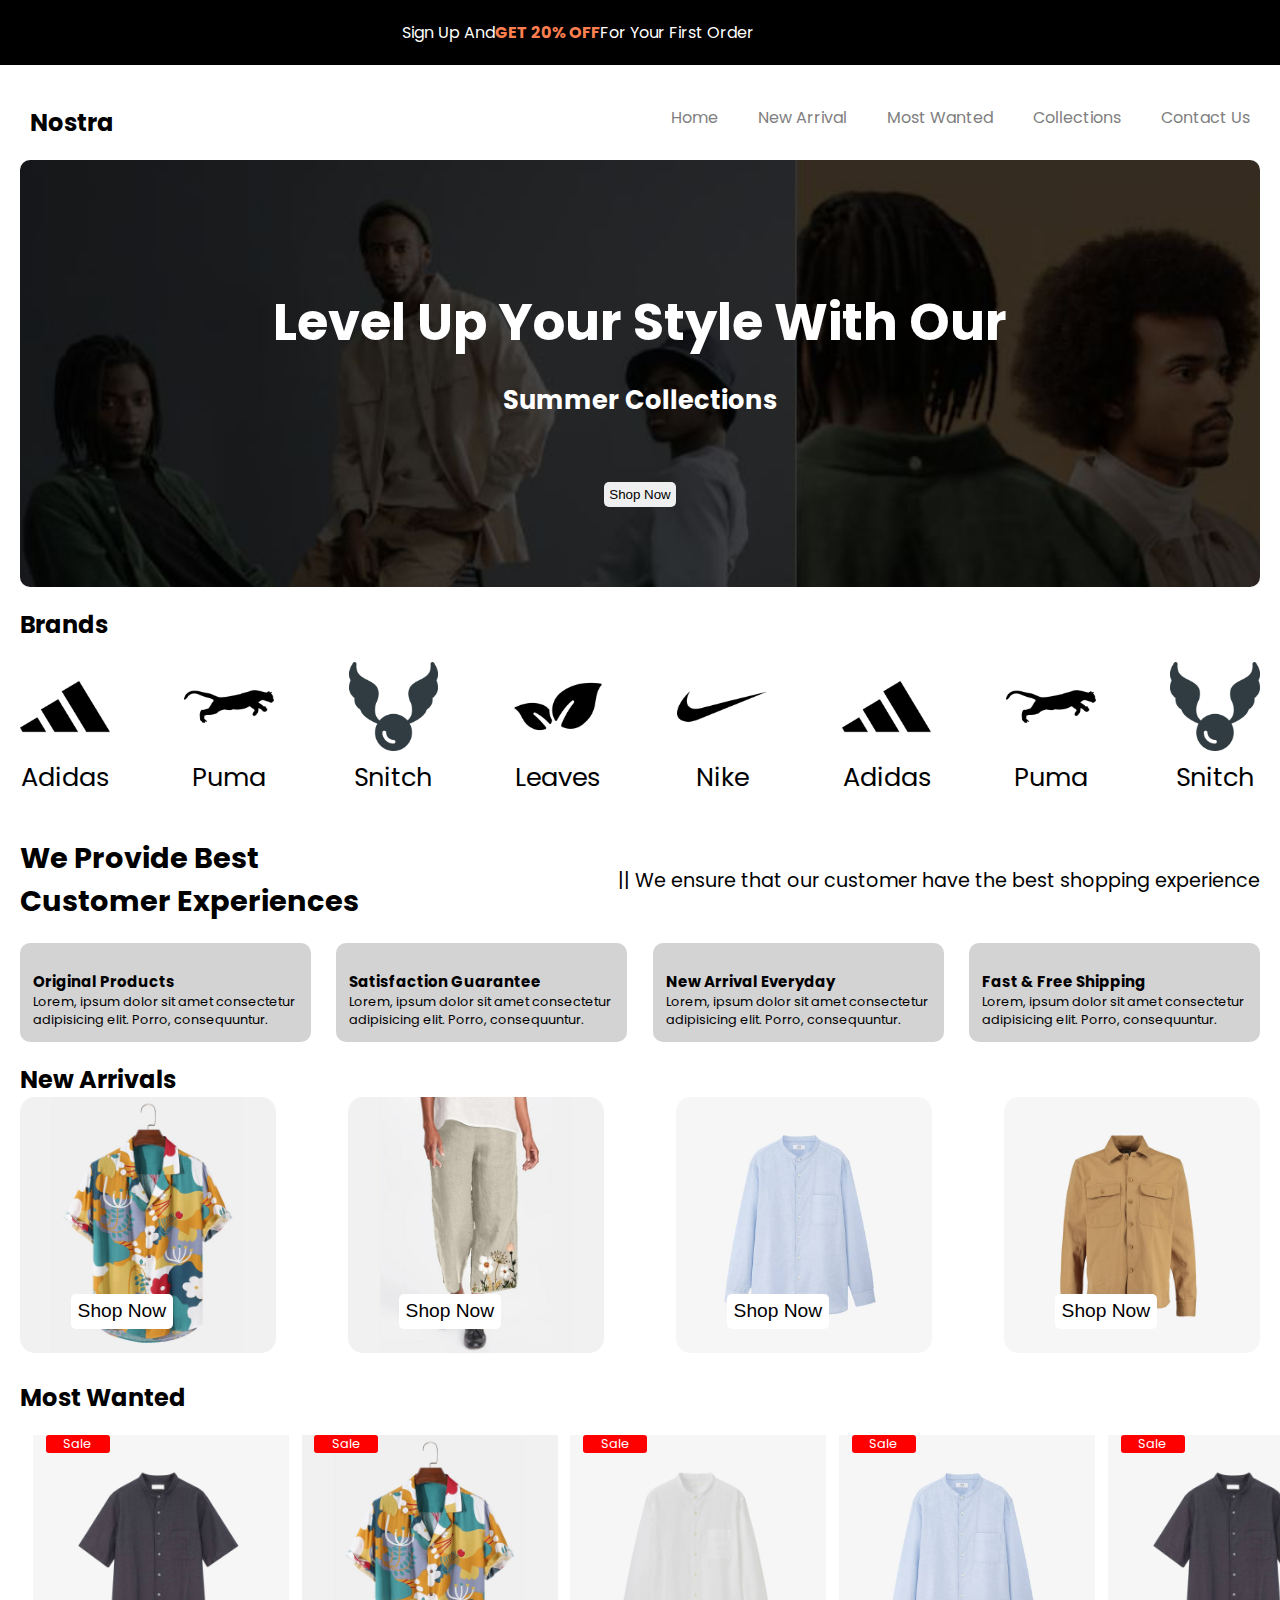
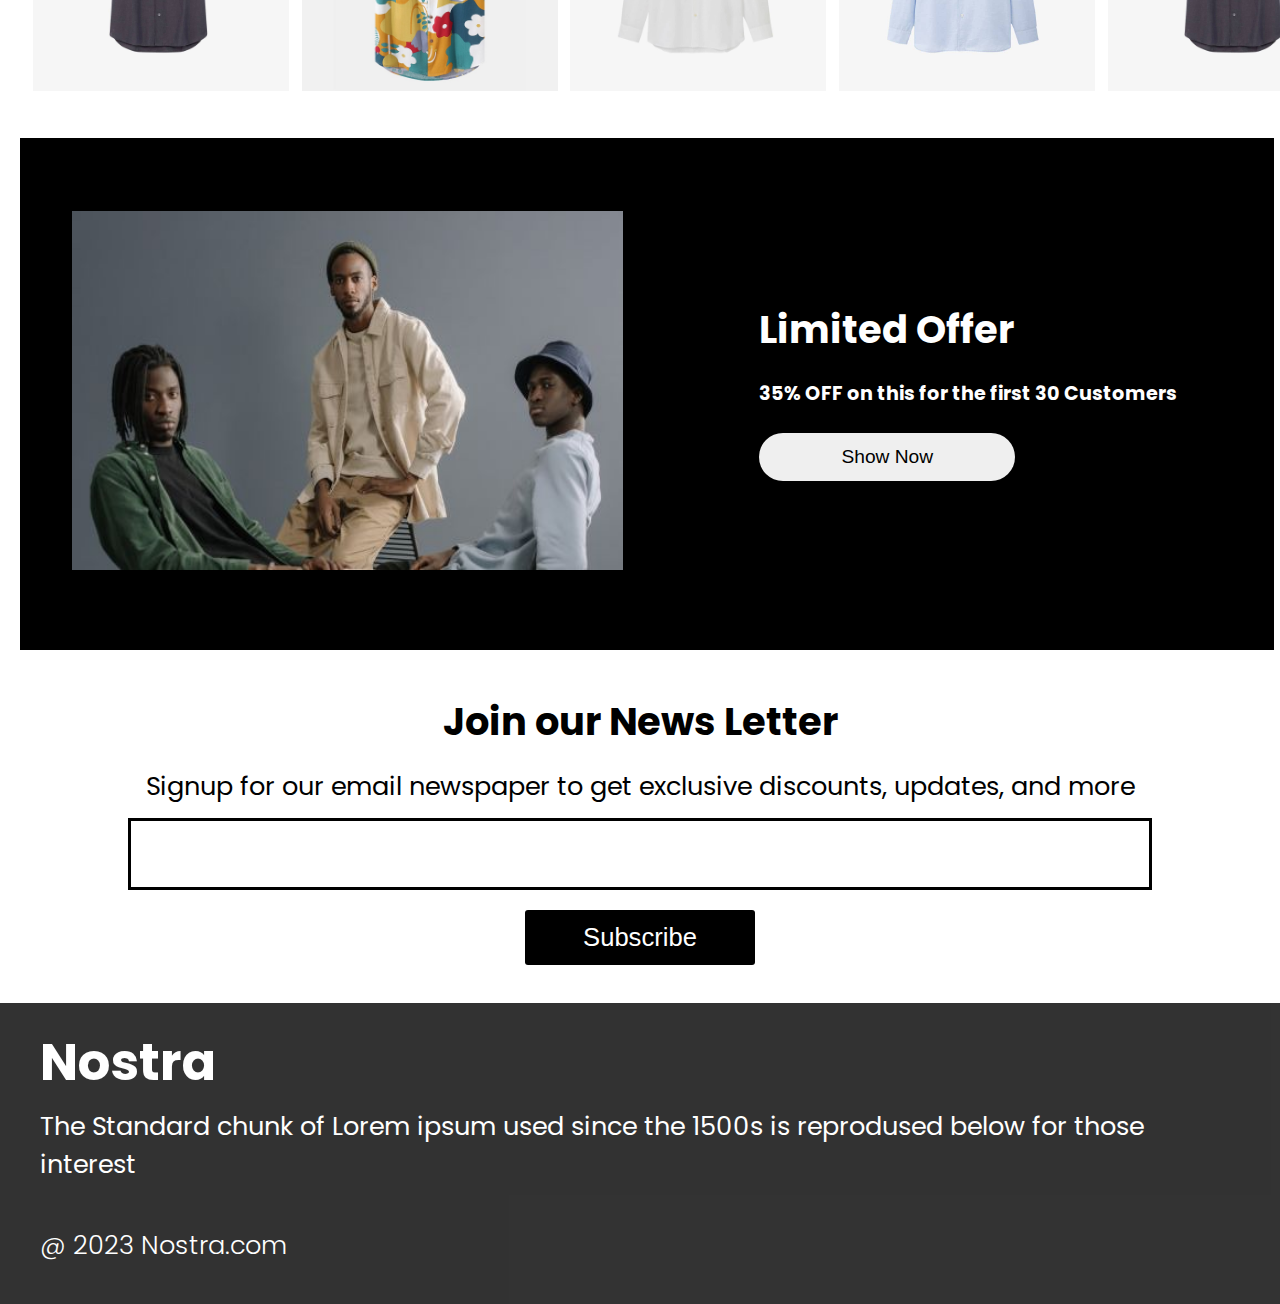
<file: index.html>
<!DOCTYPE html>
<html lang="en">

<head>
    <meta charset="UTF-8">
    <meta name="viewport" content="width=device-width, initial-scale=1.0">
    <title>Nostra</title>
    <link rel="stylesheet" href="style.css">

    <link rel="stylesheet" href="https://cdnjs.cloudflare.com/ajax/libs/font-awesome/6.6.0/css/all.min.css"
        integrity="sha512-Kc323vGBEqzTmouAECnVceyQqyqdsSiqLQISBL29aUW4U/M7pSPA/gEUZQqv1cwx4OnYxTxve5UMg5GT6L4JJg=="
        crossorigin="anonymous" referrerpolicy="no-referrer" />
    <link rel="preconnect" href="https://fonts.googleapis.com">

    <link rel="preconnect" href="https://fonts.googleapis.com">
    <link rel="preconnect" href="https://fonts.gstatic.com" crossorigin>
    <link
        href="https://fonts.googleapis.com/css2?family=Gabarito:wght@400..900&family=Open+Sans:ital,wght@0,300..800;1,300..800&family=Poppins:ital,wght@0,100;0,200;0,300;0,400;0,500;0,600;0,700;0,800;0,900;1,100;1,200;1,300;1,400;1,500;1,600;1,700;1,800;1,900&display=swap"
        rel="stylesheet">


</head>

<body>
    <div class="offerbar">
        <p>Sign Up And<b style="color: coral;">GET 20% OFF</b>For Your First Order<i style="margin-left: 10%; color: red;" class="fa-solid fa-xmark"
                id="close"></i></p>
    </div>

    <div class="navbar">

        <h2>Nostra</h2>
        <i class="fa-solid fa-bars" id="menu" style="font-size: 30px; "></i>

        <ul style="list-style: none;">
            <li>
                <a href="#">Home</a>
            </li>
            <li>
                <a href="#New arrivals">New Arrival</a>
            </li>
            <li>
                <a href="#Most wanted">Most Wanted</a>
            </li>
            <li>
                <a href="collection.html">Collections</a>
            </li>
            <li>
                <a href="contact.html">Contact Us</a>
            </li>
        </ul>
    </div>
    <section id="menubar">
        <p id="closebar">X</p>
        <ul style="list-style: none;">
            <li>
                <a href="#">Home</a>
            </li>
            <li>
                <a href="#New arrivals">New Arrival</a>
            </li>
            <li>
                <a href="#Most wanted">Most Wanted</a>
            </li>
            <li>
                <a href="collection.html">Collections</a>
            </li>
            <li>
                <a href="contact.html">Contact Us</a>
            </li>
        </ul>
    </section>

    <div class="big">
        <div id="left"><i class="fa-solid fa-less-than"></i></div>
       <div class="big_content">
            <h1>Level Up Your Style With Our</h1>
            <h3>Summer Collections</h3>
            <button>Shop Now<i class="fa-solid fa-cart-plus"></i></button>
           
        </div>
        <div class="img_container" id="img24"  style="margin-left: -200vw;">
            <img   class="same" src="big.jpg" width="100%">
            <img   class="same"src="big.jpg">
            <img  class="same" src="big.jpg">
        </div>
        <div id="right"><i class="fa-solid fa-greater-than"></i></div>
    </div>
    <h2 class="brands"> Brands</h2>
    <div class="all_brands">
        <div class="brands_content">
            <img src="adidas.png">
            <p>Adidas</p>
        </div>
        <div class="brands_content">
            <img src="puma.png">
            <p>Puma</p>
        </div>
        <div class="brands_content">
            <img src="movie.png">
            <p>Snitch</p>
        </div>
        <div class="brands_content">
            <img src="leaves.png">
            <p>Leaves</p>
        </div>
        <div class="brands_content">
            <img src="nike.png">
            <p>Nike</p>
        </div>
        <div class="brands_content">
            <img src="adidas.png">
            <p>Adidas</p>
        </div>
        <div class="brands_content">
            <img src="puma.png">
            <p>Puma</p>
        </div>
        <div class="brands_content">
            <img src="movie.png">
            <p>Snitch</p>
        </div>
    </div>
    <div class="service">
        <div class="service_left">
            <h2>We Provide Best</h2>
            <h2>Customer Experiences</h2>
        </div>
        <div class="service_right">
            <p>|| We ensure that our customer have the best shopping experience</p>
        </div>
    </div>
    <div class="four_section">
        <div class="first">
            <i class="fa-regular fa-circle-check"></i>
            <h3>Original Products</h3>
            <p>Lorem, ipsum dolor sit amet consectetur adipisicing elit. Porro, consequuntur.</p>
        </div>
        <div class="first">
            <i class="fa-regular fa-face-smile"></i>
            <h3>Satisfaction Guarantee</h3>
            <p>Lorem, ipsum dolor sit amet consectetur adipisicing elit. Porro, consequuntur.</p>
        </div>
        <div class="first">
            <i class="fa-solid fa-broom-ball"></i>
            <h3>New Arrival Everyday</h3>
            <p>Lorem, ipsum dolor sit amet consectetur adipisicing elit. Porro, consequuntur.</p>
        </div>
        <div class="first">
            <i class="fa-solid fa-truck-fast"></i>
            <h3>Fast & Free Shipping</h3>
            <p>Lorem, ipsum dolor sit amet consectetur adipisicing elit. Porro, consequuntur.</p>
        </div>
    </div>
    <h2 class="arrivals" id="New arrivals">New Arrivals</h2>
    <div class="shirts">
        <div class="shirts_content">
            <img src="s1.jpg">
            <h5></h5>
            <button>Shop Now <i class="fa-solid fa-dolly"></i></button>
        </div>
        <div class="shirts_content">
            <img src="s2.jpg">
            <h5></h5>
            <button>Shop Now <i class="fa-solid fa-dolly"></i></button>
        </div>
        <div class="shirts_content">
            <img src="s3.jpg">
            <h5></h5>
            <button>Shop Now <i class="fa-solid fa-dolly"></i></button>
        </div>
        <div class="shirts_content">
            <img src="s4.jpg">
            <h5></h5>
            <button>Shop Now <i class="fa-solid fa-dolly"></i></button>
        </div>
    </div>
    <h2 class="wanted" id="Most wanted">Most Wanted</h2>
    <div class="shirt_collection">
        <div class="sale">
            <img src="s5.jpg">
            <p>Sale</p>
            <i id="like"   class="fa-regular fa-heart"></i>
        </div>
        <div class="sale">
            <img src="s6.jpg">
            <p>Sale</p>
            <i  id="like"class="fa-regular fa-heart"></i>
        </div>
        <div class="sale">
            <img src="s7.jpg">
            <p>Sale</p>
            <i id="like" class="fa-regular fa-heart"></i>
        </div>
        <div class="sale">
            <img src="s3.jpg">
            <p>Sale</p>
            <i id="like" class="fa-regular fa-heart"></i>
        </div>
        <div class="sale">
            <img src="s5.jpg">
            <p>Sale</p>
            <i  id="like"class="fa-regular fa-heart"></i>
        </div>
        <div class="sale">
            <img src="s5.jpg">
            <p>Sale</p>
            <i  id="like"class="fa-regular fa-heart"></i>
        </div>
        <div class="sale">
            <img src="s6.jpg">
            <p>Sale</p>
            <i  id="like"class="fa-regular fa-heart"></i>
        </div>
        <div class="sale">
            <img src="s7.jpg">
            <p>Sale</p>
            <i  id="like"class="fa-regular fa-heart"></i>
        </div>
        <div class="sale">
            <img src="s3.jpg">
            <p>Sale</p>
            <i id="like" class="fa-regular fa-heart"></i>
        </div>
        <div class="sale">
            <img src="s5.jpg">
            <p>Sale</p>
            <i  id="like"class="fa-regular fa-heart"></i>
        </div>
    </div>
    <div class="container">
        <div class="image">
            <img src="short.jpg">
        </div>
        <div class="image_text">
            <h2>Limited Offer</h2>
            <h4>35% OFF on this for the first 30 Customers</h4>
            <button>Show Now<i class="fa-solid fa-cart-plus"></i></button>
        </div>
    </div>
    <div class="newsletter">
        <h2>Join our News Letter</h2>
        <p>Signup for our email newspaper to get exclusive discounts, updates, and more</p>
        <div>
            <input type="text">
        </div>
        <button>Subscribe <i class="fa-solid fa-arrow-right"></i></button>
    </div>
    <div class="footer">
        <h1>Nostra</h1>
        <p>The Standard chunk of Lorem ipsum used since the 1500s is reprodused below for those interest</p>
        <i class="fa-brands fa-instagram" id="one"></i>
        <i class="fa-brands fa-x-twitter" id="two"></i>
        <i class="fa-brands fa-facebook"id=three></i>
        <h3>@ 2023 Nostra.com</h3>
    </div>




</body>
<script src="index.js"></script>

</html>
</file>
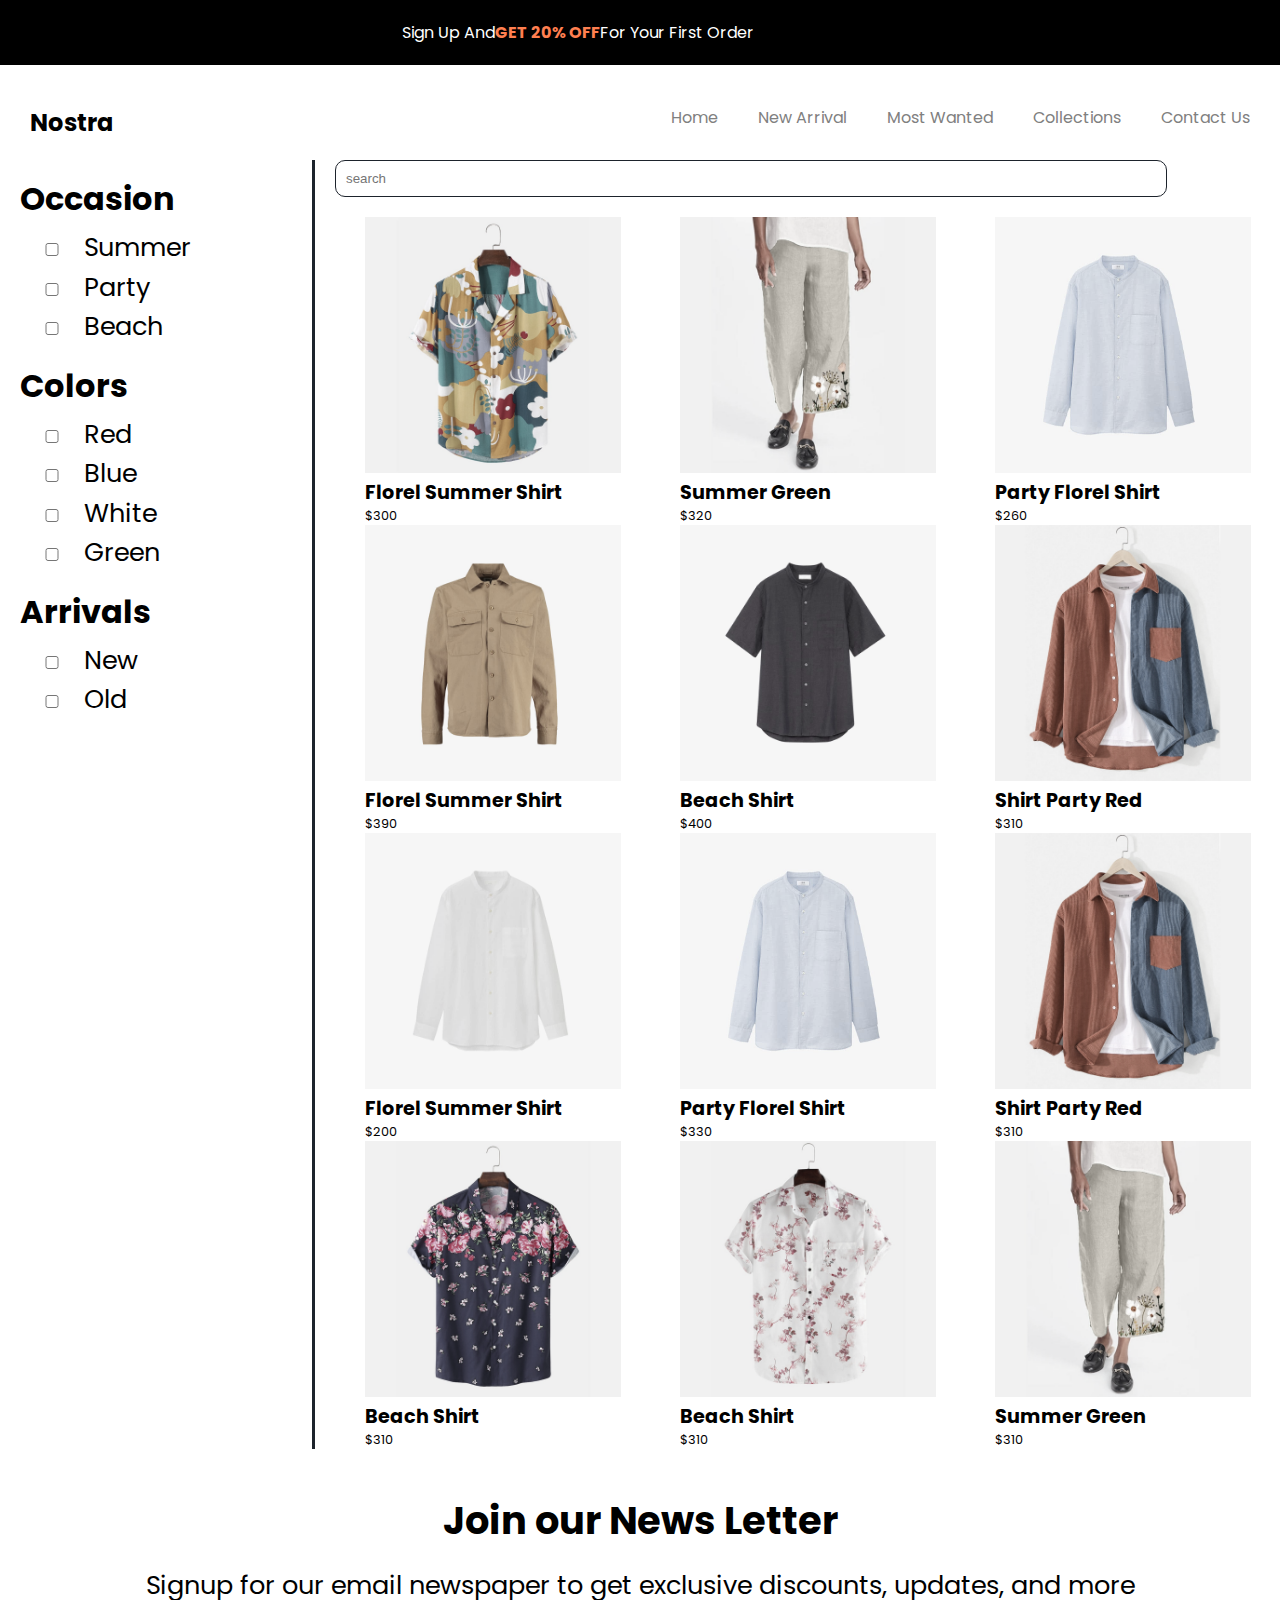
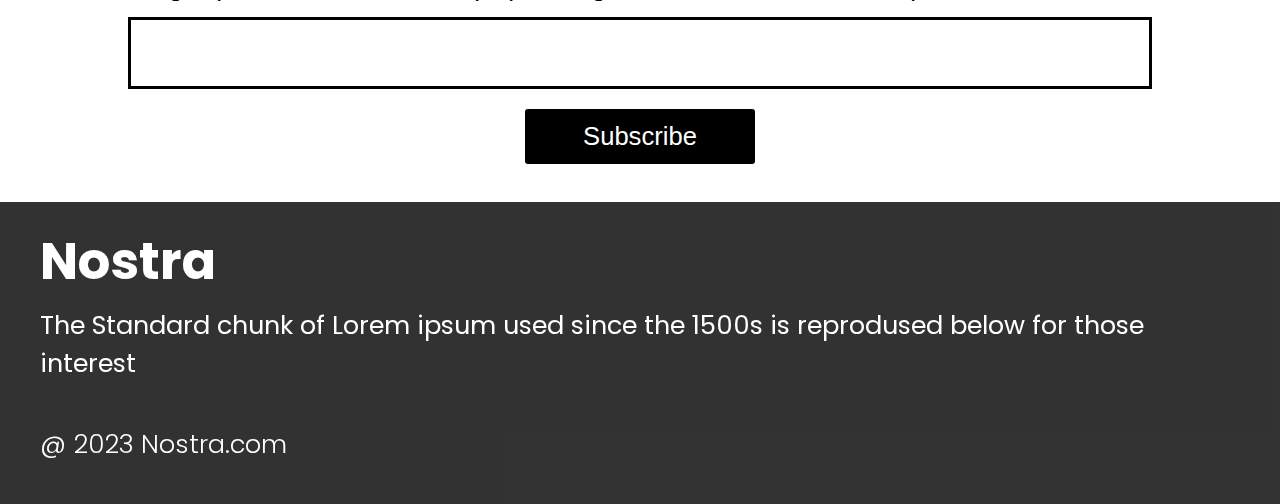
<file: collection.html>
<!DOCTYPE html>
<html lang="en">
<head>
    <meta charset="UTF-8">
    <meta name="viewport" content="width=device-width, initial-scale=1.0">
    <title>Collection</title>
    <link rel="stylesheet" href="style.css">
    
    <link rel="stylesheet" href="https://cdnjs.cloudflare.com/ajax/libs/font-awesome/6.6.0/css/all.min.css" integrity="sha512-Kc323vGBEqzTmouAECnVceyQqyqdsSiqLQISBL29aUW4U/M7pSPA/gEUZQqv1cwx4OnYxTxve5UMg5GT6L4JJg==" crossorigin="anonymous" referrerpolicy="no-referrer" />
    <link rel="preconnect" href="https://fonts.googleapis.com">

    <link rel="preconnect" href="https://fonts.googleapis.com">
<link rel="preconnect" href="https://fonts.gstatic.com" crossorigin>
<link href="https://fonts.googleapis.com/css2?family=Gabarito:wght@400..900&family=Open+Sans:ital,wght@0,300..800;1,300..800&family=Poppins:ital,wght@0,100;0,200;0,300;0,400;0,500;0,600;0,700;0,800;0,900;1,100;1,200;1,300;1,400;1,500;1,600;1,700;1,800;1,900&display=swap" rel="stylesheet">
 
</head>
<body>
    <div class="offerbar">
        <p>Sign Up And<b style="color: coral;">GET 20% OFF</b>For Your First Order<i style="margin-left: 10%; color: red;" class="fa-solid fa-xmark"
                id="close"></i></p>
    </div>
    <div class="navbar">
        <h2>Nostra</h2>
        <i class="fa-solid fa-bars" id="menu" style="font-size: 30px; "></i>
        <ul style="list-style: none;">
            <li>
                <a href="index.html">Home</a>
            </li>
            <li>
                <a href="">New Arrival</a>
            </li>
            <li>
                <a href="#">Most Wanted</a>
            </li>
            <li>
                <a href="#">Collections</a>
            </li>
            <li>
                <a href="contact.html">Contact Us</a>
            </li>
        </ul>
    </div>
       <section id="menubar">
        <p id="closebar">X</p>
       <ul style="list-style: none;">
        <li>
            <a href="index.html">Home</a>
        </li>
        <li>
            <a href="#New arrivals">New Arrival</a>
        </li>
        <li>
            <a href="#Most wanted">Most Wanted</a>
        </li>
        <li>
            <a href="collection.html">Collections</a>
        </li>
        <li>
            <a href="contact.html">Contact Us</a>
        </li>
       </ul>
    </section>
<div class="contain">
   <div class="divide">
    <div class="filter">
        <h3 class="occasion">Occasion</h3>
        <div>
            <input type="checkbox" name="tags" value="Summer"><span>Summer</span><br>
            <input type="checkbox" name="tags" value="Party"><span>Party</span><br>
            <input type="checkbox" name="tags" value="Beach"><span>Beach</span>

        </div>
        <h3 class="colors">Colors</h3>
        <div>
            <input type="checkbox" name="tags" value="Red"><span>Red</span><br>
            <input type="checkbox" name="tags" value="Blue"><span>Blue</span><br>
            <input type="checkbox" name="tags" value="White"><span>White</span><br>
            <input type="checkbox" name="tags" value="Green"><span>Green</span>
        </div>
        <h3 class="Arrivals">Arrivals</h3>
        <div>
            <input type="checkbox" name="tags" value="New"><span>New</span><br>
            <input type="checkbox" name="tags" value="Old"><span>Old</span>
           
        </div>
    <hr class="vertical-line">
    </div>
    <div class="product_section">
        <div class="search">
            <input type="text" placeholder="search">
            <i class="fa-solid fa-magnifying-glass"></i>
        </div>
        <div class="wrabing">
            <div class="wrab_content">
                <img src="s1.jpg">
                <h2>Florel Summer Shirt</h2>
                <p>$300</p>
            </div>
            <div class="wrab_content">
                <img src="s2.jpg">
                <h2>Summer Green</h2>
                <p>$320</p>
            </div>
            <div class="wrab_content">
                <img src="s3.jpg">
                <h2> Party Florel Shirt</h2>
                <p>$260</p>
            </div>
            <div class="wrab_content">
                <img src="s4.jpg">
                <h2>Florel Summer Shirt</h2>
                <p>$390</p>
            </div>
            <div class="wrab_content">
                <img src="s5.jpg">
                <h2>Beach Shirt</h2>
                <p>$400</p>
            </div>
            <div class="wrab_content">
                <img src="f8.jpg">
                <h2>Shirt Party Red</h2>
                <p>$310</p>
            </div>
            <div class="wrab_content">
                <img src="s7.jpg">
                <h2>Florel Summer Shirt</h2>
                <p>$200</p>
            </div>
            <div class="wrab_content">
                <img src="s3.jpg">
                <h2> Party Florel Shirt</h2>
                <p>$330</p>
            </div>
            <div class="wrab_content">
                <img src="f8.jpg">
                <h2>Shirt Party Red</h2>
                <p>$310</p>
            </div>
            <div class="wrab_content">
                <img src="s8.jpg">
                <h2>Beach Shirt</h2>
                <p>$310</p>
            </div>
            <div class="wrab_content">
                <img src="s9.jpg">
                <h2>Beach Shirt</h2>
                <p>$310</p>
            </div>
            <div class="wrab_content">
                <img src="s2.jpg">
                <h2>Summer Green</h2>
                <p>$310</p>
            </div>
           </div>
       </div>
       
   
   </div>
  
</div>
<div class="newsletter">
    <h2>Join our News Letter</h2>
    <p>Signup for our email newspaper to get exclusive discounts, updates, and more</p>
    <div>
        <input type="text">
    </div>
    <button>Subscribe <i class="fa-solid fa-arrow-right"></i></button>
</div>
<div class="footer">
    <h1>Nostra</h1>
    <p>The Standard chunk of Lorem ipsum used since the 1500s is reprodused below for those interest</p>
    <i class="fa-brands fa-instagram"></i>
    <i class="fa-brands fa-x-twitter"></i>
    <i class="fa-brands fa-facebook"></i>
    <h3>@ 2023 Nostra.com</h3>
</div>
    
</body>
<script src="collection.js"></script>
</html>
</file>
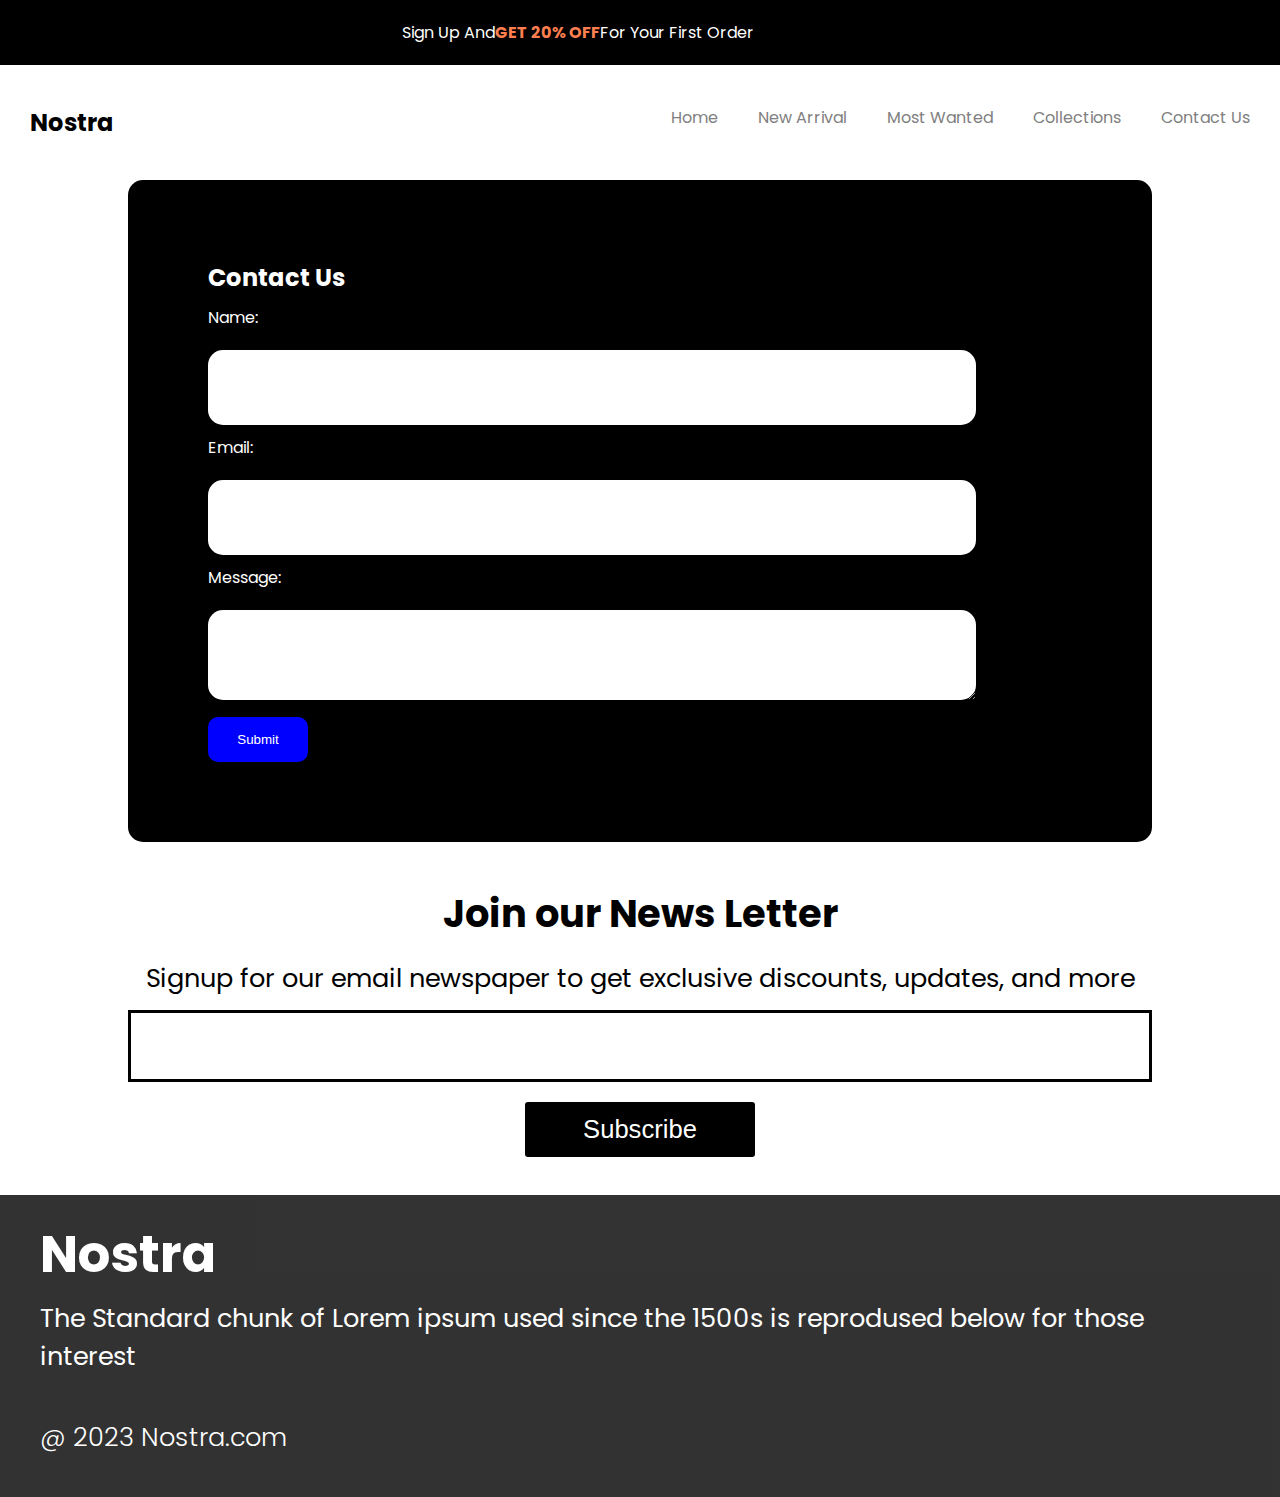
<file: contact.html>
<!DOCTYPE html>
<html lang="en">
<head>
    <meta charset="UTF-8">
    <meta name="viewport" content="width=device-width, initial-scale=1.0">
    <title>Contact</title>
    <link rel="stylesheet" href="style.css">
    
    <link rel="stylesheet" href="https://cdnjs.cloudflare.com/ajax/libs/font-awesome/6.6.0/css/all.min.css" integrity="sha512-Kc323vGBEqzTmouAECnVceyQqyqdsSiqLQISBL29aUW4U/M7pSPA/gEUZQqv1cwx4OnYxTxve5UMg5GT6L4JJg==" crossorigin="anonymous" referrerpolicy="no-referrer" />
    <link rel="preconnect" href="https://fonts.googleapis.com">

    <link rel="preconnect" href="https://fonts.googleapis.com">
<link rel="preconnect" href="https://fonts.gstatic.com" crossorigin>
<link href="https://fonts.googleapis.com/css2?family=Gabarito:wght@400..900&family=Open+Sans:ital,wght@0,300..800;1,300..800&family=Poppins:ital,wght@0,100;0,200;0,300;0,400;0,500;0,600;0,700;0,800;0,900;1,100;1,200;1,300;1,400;1,500;1,600;1,700;1,800;1,900&display=swap" rel="stylesheet">
 
</head>
<body>
    <div class="offerbar">
        <p>Sign Up And<b style="color: coral;">GET 20% OFF</b>For Your First Order<i style="margin-left: 10%; color: red;" class="fa-solid fa-xmark"
                id="close"></i></p>
    </div>
    <div class="navbar">
        <h2>Nostra</h2>
        <i class="fa-solid fa-bars" id="menu" style="font-size: 30px;"></i>
        <ul style="list-style: none;">
            <li>
                <a href="index.html">Home</a>
            </li>
            <li>
                <a href="#">New Arrival</a>
            </li>
            <li>
                <a href="#">Most Wanted</a>
            </li>
            <li>
                <a href="collection.html">Collections</a>
            </li>
            <li>
                <a href="#">Contact Us</a>
            </li>
        </ul>
    </div>
       <section id="menubar">
        <p id="closebar">X</p>
       <ul style="list-style: none;">
        <li>
            <a href="index.html">Home</a>
        </li>
        <li>
            <a href="#New arrivals">New Arrival</a>
        </li>
        <li>
            <a href="#Most wanted">Most Wanted</a>
        </li>
        <li>
            <a href="collection.html">Collections</a>
        </li>
        <li>
            <a href="contact.html">Contact Us</a>
        </li>
       </ul>
    </section>
       <div class="black">
        <div class="contents">
            <h2>Contact Us</h2>
            <p>Name:<p>
            <input type="text">
            <p>Email:<p>
            <input type="email">
            <p>Message:<p>
            <textarea></textarea><br>
            <button>Submit</button>
        </div>
       </div>
       <div class="newsletter">
        <h2>Join our News Letter</h2>
        <p>Signup for our email newspaper to get exclusive discounts, updates, and more</p>
        <div>
            <input type="text">
        </div>
        <button>Subscribe <i class="fa-solid fa-arrow-right"></i></button>
    </div>
    <div class="footer">
        <h1>Nostra</h1>
        <p>The Standard chunk of Lorem ipsum used since the 1500s is reprodused below for those interest</p>
        <i class="fa-brands fa-instagram"></i>
        <i class="fa-brands fa-x-twitter"></i>
        <i class="fa-brands fa-facebook"></i>
        <h3>@ 2023 Nostra.com</h3>
    </div>
          
    
</body>
<script src="contact.js"></script>
</html>
</file>
<file: style.css>
*{
    margin: 0;
    padding: 0;
    box-sizing: border-box;
}
body{
    font-family:"Poppins", sans-serif;
    overflow-x: hidden;
}
.offerbar{
    background-color: black;
    color: white;
    text-align: center;
    width: 100%;
    padding: 20px;
}

.navbar{
    display: flex; 
    justify-content: space-between; 
    margin: 20px;
    position: sticky;
    padding-top: 20px;
    top: 0;
    left: 0;
width: 100%;

   
    z-index:100;
    background-color: white;   
}
.navbar h2{
    margin-left: 10px;
}
.navbar ul{
    display: flex;
    gap: 40px;
    margin-right: 50px;
}
.navbar ul a{
    text-decoration: none;
    color:grey;
    
}
.navbar ul a:hover{
    border-bottom: 2px solid black;
    color:black;
}
#menubar ul a{
    text-decoration: none;
    color:grey;
}
#menu{
    display: none;
}
#menubar p{
    color:red;
   margin-left:70% ;
   cursor: pointer;
}
#menubar{
    width: 40%;
    height: 100vh;
    background-color: black;
    text-align: center;
    line-height: 50px;
    position: absolute;
    top: 0;
    right: -40%;
    position: fixed;
    z-index: 120;
    
   transition: 1s;
}
#menubar ul a:hover{
    color:white;
    border-bottom: 2px solid white;
}

.big{
    position: relative;
    overflow: hidden;
    display: flex;
    
    border-radius: 10px;
    margin-left: 20px;
    margin-right: 20px;
}


.big_content{
    position: absolute;
    width: 100%;
    text-align: center;
    top: 20%;
    color:white;

    margin-top: 3vw;

    
}
.big_content h1{
    font-size: 4vw;
}
.big_content h3{
    font-size: 2vw;
    padding-top: 20px;
}
.big_content button{
    margin-top: 5%;
    padding: 5px;
    cursor: pointer;
    border: none;
    border-radius: 5px;
    
    color:black; 
 
}
.big_content button:hover{
   background-color: crimson;
}
.img_container{
    display: flex;
    transition: 2s;
    
}
.same{
    width: 100vw;
}
#left{
    top: 50%;
    left: 10%;
    z-index: 1;
    position: absolute;
}
#left i{
    font-size: 7vw;
    color: white;
}
#right{
    top: 50%;
    right: 10%;
    position: absolute;
}
#right i{
    font-size: 7vw;
    color: white;
}
.brands{
    margin-left: 20px;
    margin-top: 20px;
}
.brands_content img{
width:7vw;
}
.brands_content p{
    font-size: 2vw;
    
}
.all_brands{
    display: flex;
    justify-content: space-between;
    margin-top: 20px;
    margin-left: 20px;
    margin-right: 20px;
    text-align: center;
    align-items: center;
}
.service{
    margin-top: 40px;
    display: flex;
    justify-content: space-between;
    align-items: center;
    margin-left: 20px;
    margin-right: 20px;
    font-size:1.5vw;
}
.first{
    width: 300px;
    background-color: lightgray;
    padding: 1vw;
    font-size:1vw;
    border-radius: 10px;
    
}
.first i{
font-size: 3vw;
}
.first h3{
    margin-top: 15px;
}
.four_section{
    display: flex;
    justify-content: space-between;
    margin-left: 20px;
    margin-right: 20px;
gap: 2vw;
margin-top: 20px;

}
.arrivals{
    margin-top: 20px;
    margin-left: 20px;
    transition-delay: 2s;
}
.shirts_content img{
    width:20vw;

border-radius: 15px;
}
.shirts_content{
    position: relative;
}
.shirts_content h5{
    position: absolute;
    background-color: black;
    opacity: 0.6;
    border-bottom: 3px;
    top: 0;
    width:20vw;

    border-radius: 15px;

}
.shirts_content button{
    position: absolute;
    padding: 0.5vw;
    top: 75%;
    left: 4vw;
    z-index: 2;
    border-radius: 5px;
    border: none;
    font-size: 1.5vw;
    background-color: white;
    
}
.shirts{
display: flex;
justify-content: space-between;
align-items: center;
margin-left: 20px;
margin-right: 20px;

}
.wanted{
    margin-top: 20px;
    margin-left: 20px;
    overflow-x: scroll;
}
.wanted::-webkit-scrollbar{
    appearance: none;
}
.sale img{
   width: 20vw;

}
.sale{
    position: relative;
    padding-left: 1vw;
}
.sale p{
    position: absolute;
    
    color:white;
    background-color: red;
    width: 5vw;
    text-align:center ;
    border-radius: 3px;
    top: 0;
    left:2vw;
    font-size:1vw;
}
.sale i{
    position:absolute;
    font-size: 2vw;
    margin-top: 80%;
    margin-left: -40px;
    gap: 5px;
}
.shirt_collection{
    display: flex;
    justify-content: space-between;
    margin-left: 20px;
    margin-right: 20px;
    margin-top: 20px;
}
.container{
    display: flex;
    justify-content: space-around;
    margin-top: 40px;
    align-items: center;
    background-color:black;
    color: white;
    margin-left: 20px;
    margin-right: 20px;
    width: 98vw;
    height: 40vw;

}
.image img{
    padding: 1vw;
    margin-left: -10%;
    width: 45vw;
    height: 30vw;
}
.image_text{
    margin-left: -10vw;
    line-height: 5vw;

}
.image_text h2{
    font-size: 3vw;
}
.image_text h4{
    font-size: 1.5vw;
}
.image_text button{
    padding: 1vw;
    border: none;
    width:20vw;
    border-radius: 25px;
    font-size: 1.5vw;
}
.image_text button:hover{
    background-color: crimson;
    color: white;
}
.newsletter{
    margin-top: 40px;
    text-align: center;
    line-height: 5vw;
}
.newsletter h2{
    font-size: 3vw;
}
.newsletter p{
    font-size: 2vw;
}
.newsletter div input{
    border: 3px solid black;
    width: 80vw;
    padding: 2vw;   
}
.newsletter button{
    padding: 1vw;
    width:18vw;
    font-size: 2vw;
    margin-top: 20px;
    background-color: black;
    color: white;
    border-radius: 3px;
    border: none;
}
.footer{
   line-height: 3vw;
   margin-top: 30px;
   background-color: black;
   color: white;
   padding: 40px;
   opacity: 0.8;
}
.footer h1{
    font-size: 4vw;
margin-bottom: 2vw;
}
.footer p{
    font-size: 2vw;
}
.footer i{
    padding: 30px;
    font-size: 2vw;
}
#one:hover{
color: crimson;
transform:translateY(-10px)
scale(2)
}
#two:hover{
transform:translateY(-10px)
scale(2)
}
#three:hover{

color:blue;
transform:translateY(-10px)
scale(2)
}
.footer h3{
    font-size: 2vw;
    font-weight: 300;
}
.black{
    background-color: black;
    color: white;
    width: 80vw;
    height: 100%;
    margin-left: 10%;
    margin-top: 40px;
    border-radius: 15px;
}
.contents {
    padding: 80px;
}
.contents p{
    margin-top: 10px;
}
.contents input{
    width: 60vw;
    padding: 30px;
    margin-top: 10px;
    border-radius: 15px;
    border: none;
    outline: none;
}
.contents textarea{
    width:60vw ;
    padding: 30PX;
    margin-top: 10px;
    border-radius: 15px;
    border: none;
    resize: vertical;
}
.contents button{
padding: 15px;
width: 100px;
margin-top: 10px;
border-radius: 10px;
border: none;
background-color: blue;
color: white;
}
.occasion{
    margin-top: 20px;
    margin-bottom: 10px;
    font-size: 2.5vw;
}
.contain{
    margin-left: 20px;
}
.filter {
    flex-basis: 25%;
position: relative;
    font-size: 25px;
    line-height:3vw;
    
}
.filter input{
    width: 5vw; 
     
}
.filter span{
    font-size: 2vw;
    margin-top: -5px;
}
.colors{
    margin-top: 20px;
    margin-bottom: 10px;
    font-size: 2.5vw;
}
.Arrivals{
    margin-top: 20px;
    margin-bottom: 10px;
    font-size: 2.5vw;
}

.divide{
    display: flex;
}
.vertical-line {
    border: none;
    border-left: 3px solid #1D232C;
    height: 100%;
    margin: 0 20px;
    position: absolute;
    top: 0;
    right: 0;
}
.product_section{
    flex-basis: 75%;   
}
.search input{
    border:none;
    outline: none;
    width: 100%;
    background-color: transparent;
}
.search{
    border: solid #1D232C 1px;
    border-radius: 10px;
    padding: 10px;
    display: flex;
    align-items: center;
    width: 65vw;
    
    
}
.wrab_content img{
width: 20vw;
filter: grayscale(50%);
}
.wrabing{
    display: flex;
    margin-top: 20px;
    flex-wrap: wrap;
    justify-content: space-around;
    font-size: 1vw;
}
.wrab_content img:hover{
    filter: grayscale(0);
    scale: 1.1;   
}
@media(max-width:500px) {
  .navbar ul li a{
    display: none;
  }
  #menu{
    display: block;
    margin-left: 60%;
  }
}
</file>
